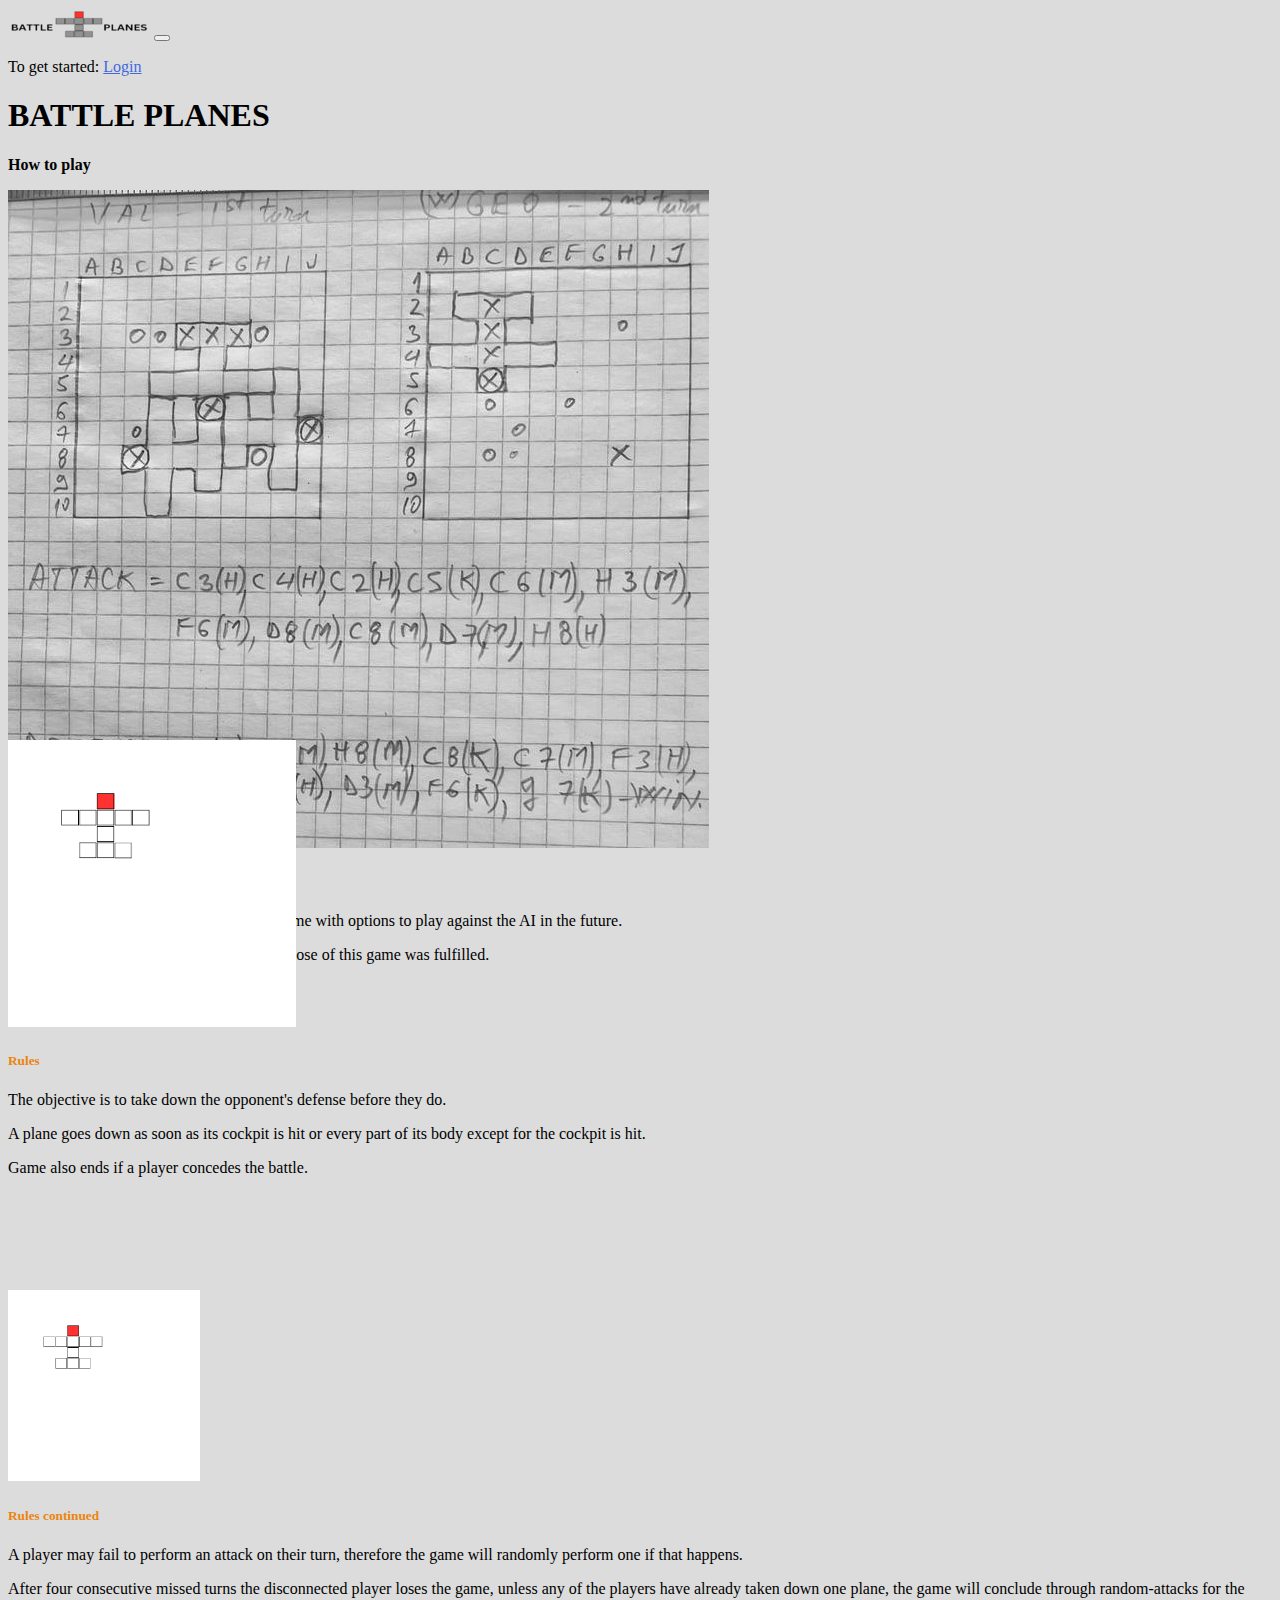
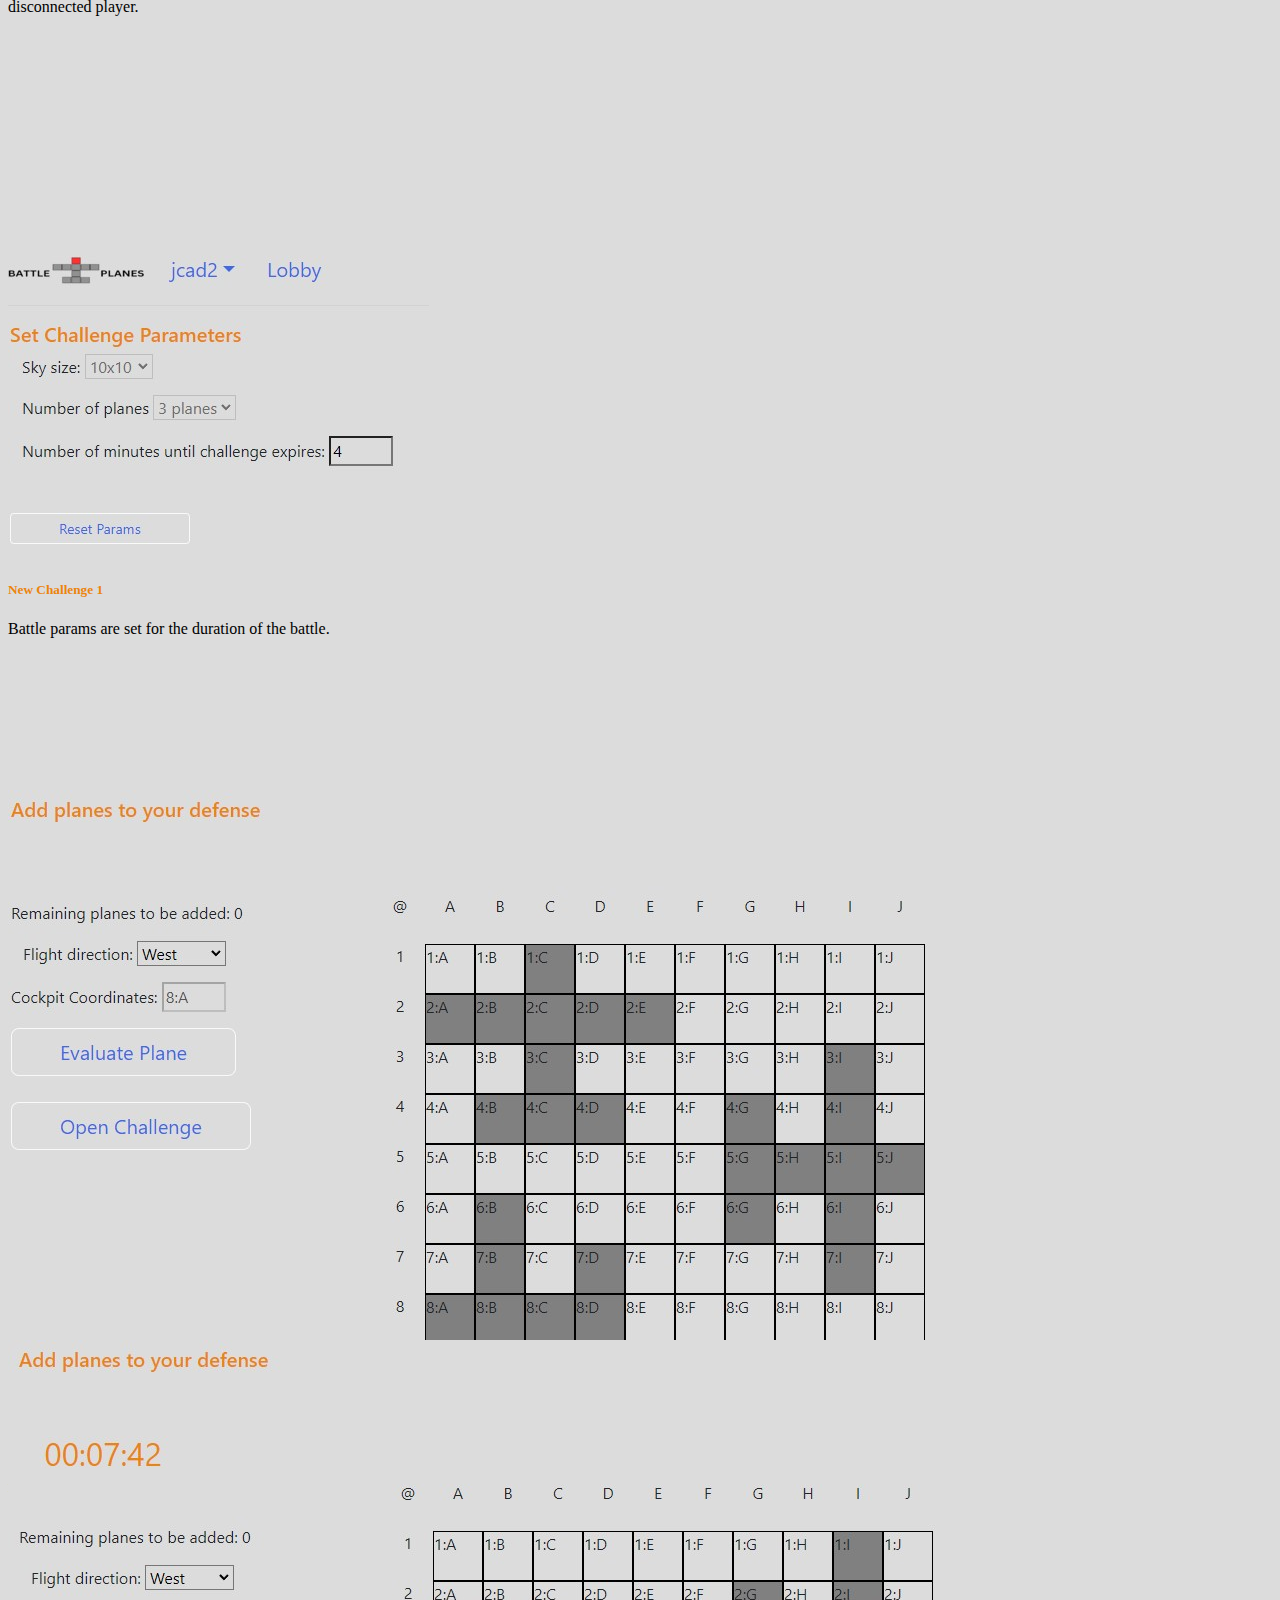
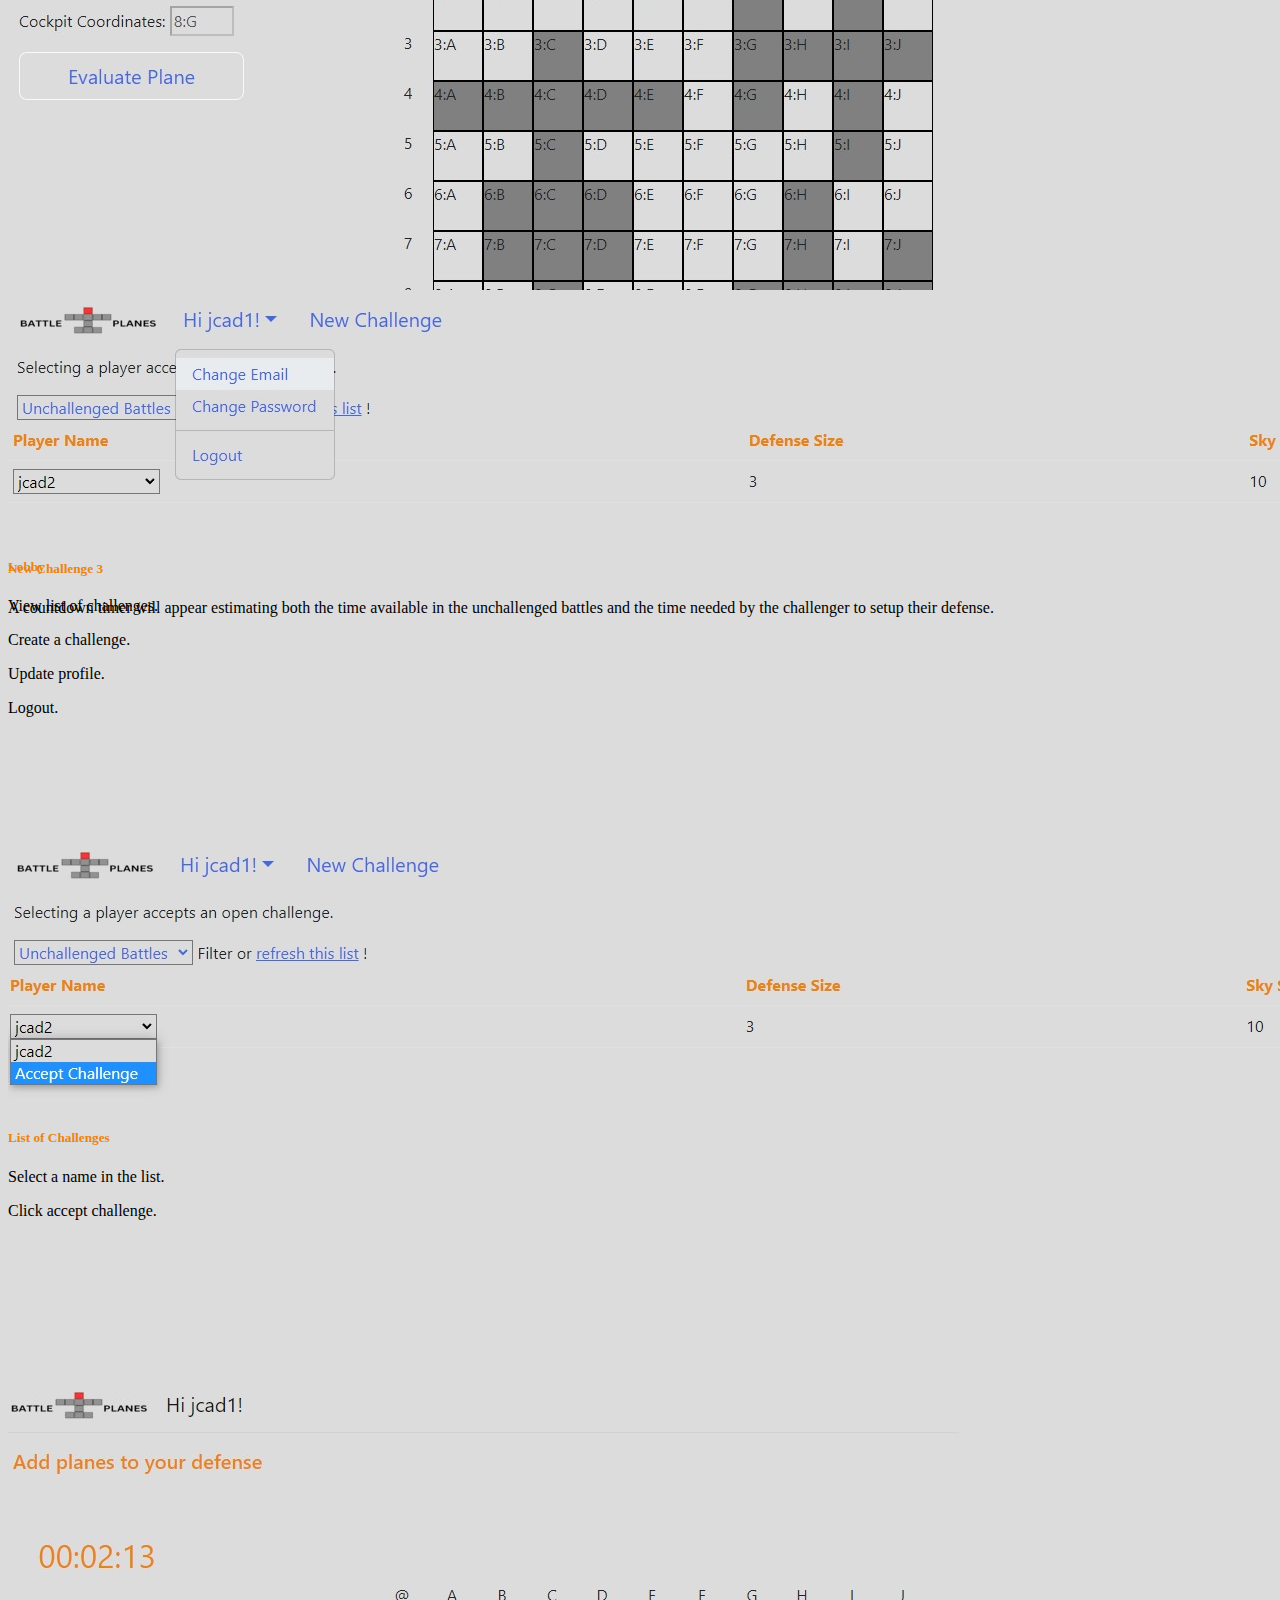
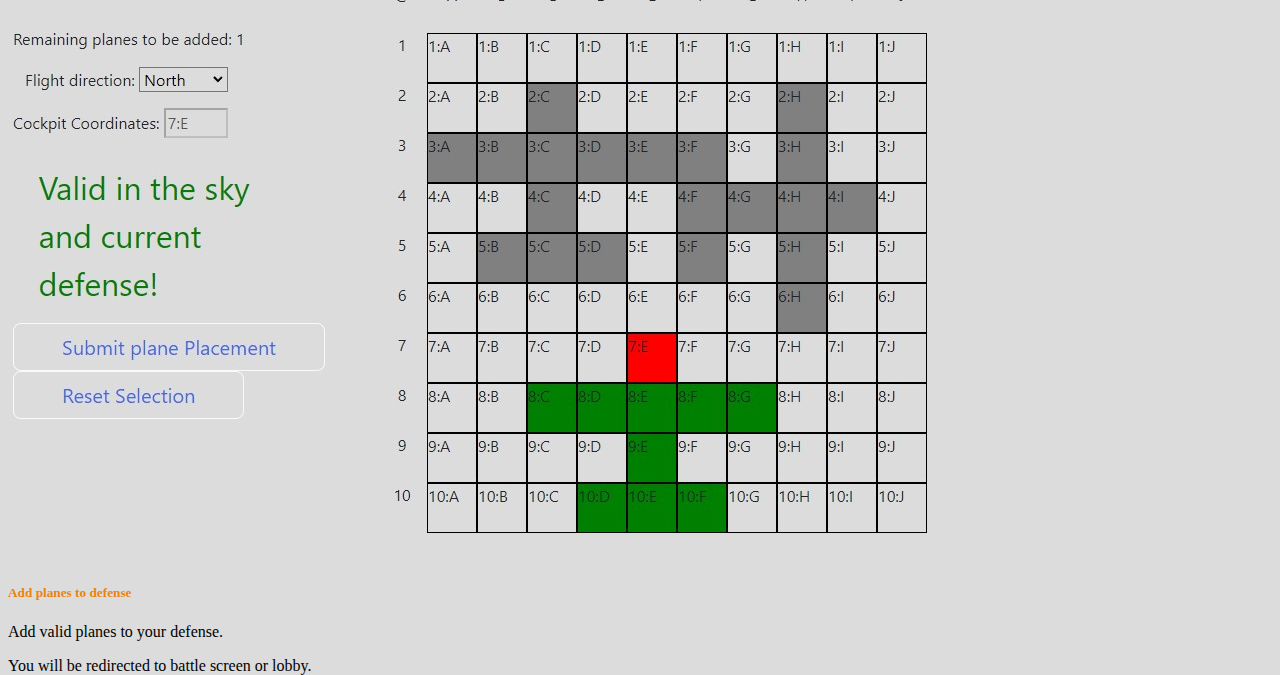
<file: index.html>
<!DOCTYPE html>
<html lang="en">
<head>
  <meta charset="UTF-8">
  <meta http-equiv="X-UA-Compatible" content="IE=edge">
  <meta name="viewport" content="width=device-width, initial-scale=1">
  <title>Home Page</title>
  <link rel="icon" href="/static/logo-removebg-preview.png" type="image/x-icon">
    <link href="https://cdn.jsdelivr.net/npm/bootstrap@5.2.3/dist/css/bootstrap.min.css" rel="stylesheet" integrity="sha384-rbsA2VBKQhggwzxH7pPCaAqO46MgnOM80zW1RWuH61DGLwZJEdK2Kadq2F9CUG65" crossorigin="anonymous">
    <script defer src="https://cdn.jsdelivr.net/npm/bootstrap@5.2.3/dist/js/bootstrap.bundle.min.js" integrity="sha384-kenU1KFdBIe4zVF0s0G1M5b4hcpxyD9F7jL+jjXkk+Q2h455rYXK/7HAuoJl+0I4" crossorigin="anonymous"></script>
  <link rel="stylesheet" href="/main.css">
  <script defer type="text/javascript" src="/index.js"></script>
</head>
<body>
  <nav class="navbar navbar-expand-sm bg-light">
    <div class="container-fluid">
      <img id="header1" role="button" class="navbar-brand" src="/static/logo-flat.png" />
      <button
        class="navbar-toggler"
        type="button"
        data-bs-toggle="collapse"
        data-bs-target="#navbarSupportedContent"
        aria-controls="navbarSupportedContent"
        aria-expanded="false"
        aria-label="Toggle navigation"
      >
        <span class="navbar-toggler-icon"></span>
      </button>
      <div class="collapse navbar-collapse" id="navbarSupportedContent" hidden>
        <ul class="navbar-nav me-auto mb-2 mb-lg-0">
          <li id="welcome" class="nav-item dropdown navbar-brand">
            <a
              id="welcome-user"
              class="nav-link dropdown-toggle"
              href="#"
              role="button"
              data-bs-toggle="dropdown"
              aria-expanded="false"
            >
              User
            </a>
            <ul id="user-menu" class="dropdown-menu">
              <li>
                <a id="logout" class="dropdown-item" href="#">Logout</a>
              </li>
            </ul>
          </li>
          
          <li class="nav-item navbar-brand">
            <a id="lobby-link" 
              class="nav-link active" 
              aria-current="page" 
              href="/lobby.html" 
              data-bs-toggle="tooltip" 
              data-bs-title="Back to lobby"
              data-bs-placement="top">
                Lobby
            </a>
          </li>
        </ul>
      </div>
      <div class="collapse navbar-collapse" id="login-link" >
        <ul class="navbar-nav me-auto mb-2 mb-lg-0"></ul>
        <span class="navbar-brand">To get started: </span>
          <a id="login" class="navbar-brand" href="/login.html"> Login</a>
      </div>
    </div>
  </nav>
  <div id="success-messages" hidden>
    </div>
    <div id="spinner" class="spinner-border text-dark" role="status" hidden>
      <span class="visually-hidden">Loading...</span>
    </div>
  
  <section id="header" class="jumbotron text-center">
    <h1 class="display-3">BATTLE PLANES</h1>
    <p class="lead"><strong> How to play</strong></p>
</section>
<section id="gallery">
  <div class="container">
    <div class="row">
    <div class="col-lg-4 mb-4">
      <div class="card home-card">
        <img src="/static/battleplanes-1.jpeg" alt="" class="card-img-top">
          <div class="card-body">
            <h5 class="card-title">Before</h5>
            <p class="card-text">Similar to Battleships this is a two-player game with options to play against the AI in the future.</p>
            <p class="card-text">If this picture brings back memories the purpose of this game was fulfilled.</p>
          </div>
      </div>
    </div>
  <div class="col-lg-4 mb-4">
    <div class="card home-card">
      <img src="/static/white-logo-1.png" style="width: 18rem;" alt="" class="card-img-top">
      <div class="card-body">
        <h5 class="card-title">Rules</h5>
        <p class="card-text">The objective is to take down the opponent's defense before they do.</p>
        <p class="card-text">A plane goes down as soon as its cockpit is hit or every part of its body except for the cockpit is hit.</p>
        <p class="card-text">Game also ends if a player concedes the battle.</p>
      </div>
    </div>
  </div>
  <div class="col-lg-4 mb-4">
    <div class="card home-card">
      <img src="/static/white-logo-1.png" style="width: 12rem;" alt="" class="card-img-top">
      <div class="card-body">
        <h5 class="card-title">Rules continued</h5>

        <p class="card-text">A player may fail to perform an attack on their turn, therefore the game will randomly perform one if that happens. </p>
        <p class="card-text">After four consecutive missed turns the disconnected player loses the game, unless any of the players have already taken down one plane, the game will conclude through random-attacks for the disconnected player.</p>
      </div>
    </div>
  </div>
  <div class="col-lg-4 mb-4">
    <div class="card home-card">
    <img src="/static/new-challenge-params.jpg" alt="" class="card-img-top">
      <div class="card-body">
        <h5 class="card-title">New Challenge 1</h5>
        <p class="card-text">Battle params are set for the duration of the battle.</p>
    
      </div>
    </div>
  </div>
  <div class="col-lg-4 mb-4">
    <div class="card home-card">
    <img src="/static/new-challenge-add-planes-to-defense.jpg" alt="" class="card-img-top">
      <div class="card-body">
        <h5 class="card-title">New Challenge 2</h5>
        <p class="card-text">Select a flight direction and click the desired coordinates of the plane's cockpit. </p>
        <p class="card-text">Click "Evaluate Plane" to add the newly described plane to your battle defense. </p>
        <p class="card-text">Click "Open Challenge" when you have finished adding all defense planes. </p>

      </div>
    </div>
  </div>
  <div class="col-lg-4 mb-4">
    <div class="card home-card">
    <img src="/static/new-challenge-timer.jpg" alt="" class="card-img-top">
      <div class="card-body">
        <h5 class="card-title">New Challenge 3</h5>
        <p class="card-text">A countdown timer will appear estimating both the time available in the unchallenged battles and the time needed by the challenger to setup their defense. </p>
        
      </div>
    </div>
  </div>
  <div class="col-lg-4 mb-4">
    <div class="card home-card">
    <img src="/static/lobby.jpg" alt="" class="card-img-top">
      <div class="card-body">
        <h5 class="card-title">Lobby</h5>
        <p class="card-text">View list of challenges.</p>
        <p class="card-text">Create a challenge.</p>
        <p class="card-text">Update profile.</p>
        <p class="card-text">Logout.</p>
      </div>
    </div>
  </div>
  <div class="col-lg-4 mb-4">
    <div class="card home-card">
    <img src="/static/unchallenged-battles-list.jpg" alt="" class="card-img-top">
      <div class="card-body">
        <h5 class="card-title">List of Challenges</h5>
        <p class="card-text">Select a name in the list.</p>
        <p class="card-text">Click accept challenge.</p>      </div>
    </div>
  </div>
  <div class="col-lg-4 mb-4">
    <div class="card home-card">
    <img src="/static/add-planes-to-accepted-challenge.jpg" alt="" class="card-img-top">
      <div class="card-body">
        <h5 class="card-title">Add planes to defense</h5>
        <p class="card-text">Add valid planes to your defense. </p>
        <p class="card-text">You will be redirected to battle screen or lobby.</p>
      </div>
    </div>
  </div>
  </div>
</div>
</section>
    </div> 
  </body>
</html>
</file>
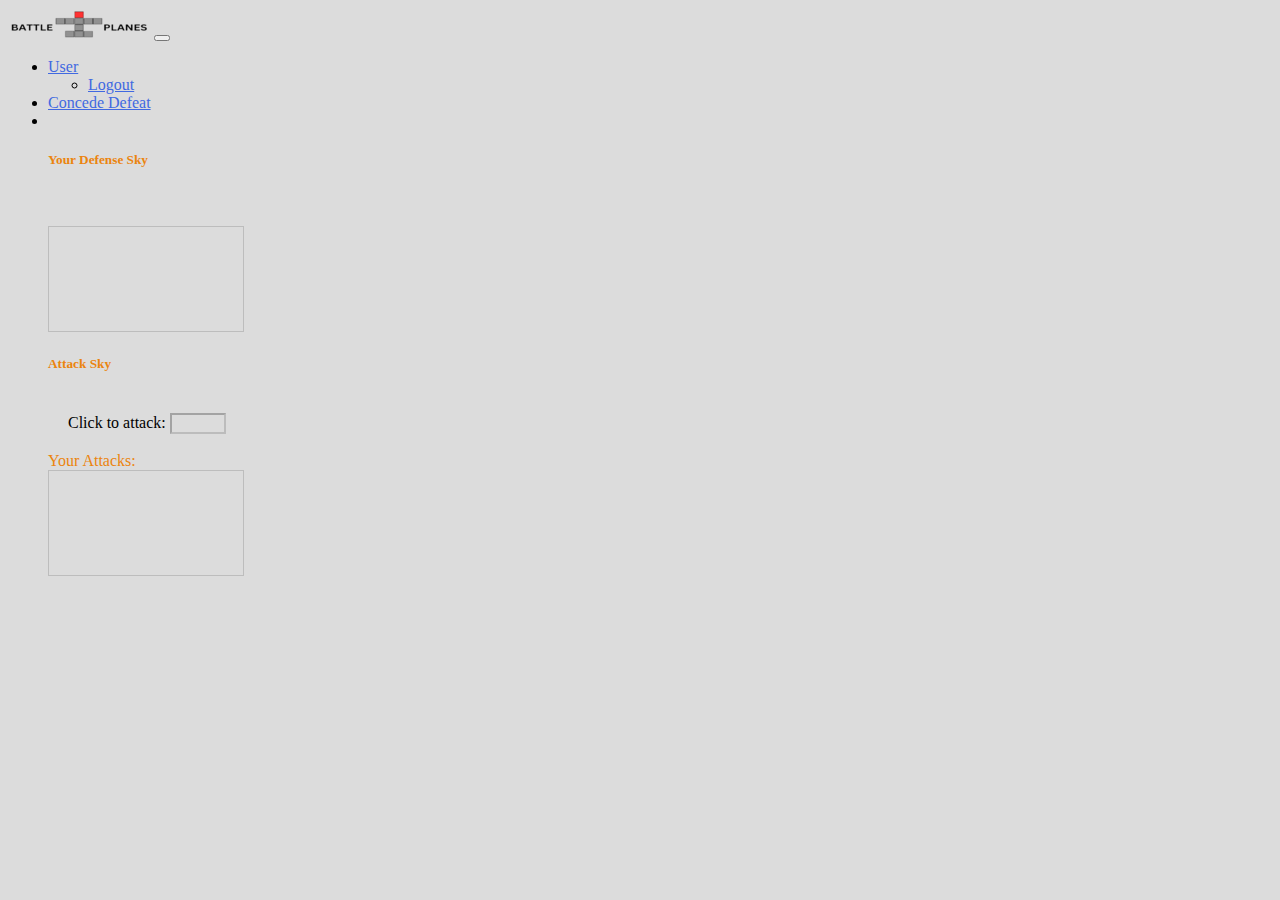
<file: battle.html>
<!DOCTYPE html>
<html lang="en">
  <head>
    <meta charset="UTF-8" />
    <meta http-equiv="X-UA-Compatible" content="IE=edge" />
    <meta name="viewport" content="width=device-width, initial-scale=1.0" />
    <title>Battle</title>
    <link
      rel="icon"
      href="/static/logo-removebg-preview.png"
      type="image/x-icon"
    />
    <link
      href="https://cdn.jsdelivr.net/npm/bootstrap@5.2.3/dist/css/bootstrap.min.css"
      rel="stylesheet"
      integrity="sha384-rbsA2VBKQhggwzxH7pPCaAqO46MgnOM80zW1RWuH61DGLwZJEdK2Kadq2F9CUG65"
      crossorigin="anonymous"
    />
    <script
      defer
      src="https://cdn.jsdelivr.net/npm/bootstrap@5.2.3/dist/js/bootstrap.bundle.min.js"
      integrity="sha384-kenU1KFdBIe4zVF0s0G1M5b4hcpxyD9F7jL+jjXkk+Q2h455rYXK/7HAuoJl+0I4"
      crossorigin="anonymous"
    ></script>
    <script defer type="text/javascript" src="/battle.js"></script>
    <link rel="stylesheet" href="/main.css" />
  </head>
  <body>
    <nav class="navbar navbar-expand-sm">
      <div class="container-fluid">
        <img
          id="home"
          role="button"
          class="navbar-brand"
          src="/static/logo-flat.png"
        />
        <button
          class="navbar-toggler"
          type="button"
          data-bs-toggle="collapse"
          data-bs-target="#navbarSupportedContent"
          aria-controls="navbarSupportedContent"
          aria-expanded="false"
          aria-label="Toggle navigation"
        >
          <span class="navbar-toggler-icon"></span>
        </button>
        <div class="collapse navbar-collapse" id="navbarSupportedContent">
          <ul class="navbar-nav me-auto mb-2 mb-lg-0">
            <li class="nav-item dropdown navbar-brand">
              <a
                id="welcome-user"
                class="nav-link dropdown-toggle"
                href="#"
                role="button"
                data-bs-toggle="dropdown"
                aria-expanded="false"
              >
                User
              </a>
              <ul class="dropdown-menu">
                <li>
                  <a id="login-status" class="dropdown-item" href="#">Logout</a>
                </li>
              </ul>
            </li>

            <li class="nav-item navbar-brand">
              <a
                id="concede-defeat"
                class="nav-link active"
                aria-current="page"
                href="#"
                data-bs-toggle="tooltip"
                data-bs-title="Your opponent wins if you concede!"
                data-bs-placement="top"
                >Concede Defeat</a
              >
            </li>
            <li class="nav-item navbar-brand" >
              <a
                id="back-to-history"
                class="nav-link active"
                aria-current="page"
                href="#"
                data-bs-toggle="tooltip"
                data-bs-title="Return to lobby and profile access"
                data-bs-placement="top" hidden
                >Back to Lobby</a
              >
            </li>
          </ul>
        </div>
      </div>
    </nav>
    <p id="message"></p>
    <div id="spinner" class="spinner-border text-dark" role="status" hidden>
      <span class="visually-hidden">Loading...</span>
    </div>
    <div class="d-flex justify-content-center flex-wrap">
      <div class="column">
        <section id="player-defense">
          <div class="card">
            <div id="card-body-defense" class="card-body">
              <h5 class="card-title">Your Defense Sky</h5>

              <div id="battle-defense-sky"></div>
              <section>
                <br />
                <div class="d-flex justify-content-center flex-wrap">
                  <div class="column">
                    <div id="opponent-name" class="card-title"></div>
                    <span>
                      <textarea
                        style="resize: none"
                        id="defense-messages"
                        disabled
                      >
                      </textarea>
                    </span>
                  </div>
                  <div class="column">
                    <p id="opponent-timer" hidden></p>
                    <p id="opponent-turn-message" ></p>
                  </div>
                </div>
              </section>
            </div>
          </div>
        </section>
      </div>
      <div class="column">
        <section id="player-attack">
          <div class="card">
            <div id="card-body-attack" class="card-body">
              <h5 class="card-title">Attack Sky</h5>
              
              <div id="battle-attack-sky"></div>
              <section>
                <br />
                <label for="coords">Click to attack:</label>
                <input
                      name="coords"
                      id="attack-coords"
                      disabled
                      style="width: 3rem"
                />
                <div class="d-flex justify-content-center flex-wrap">
                  <div class="column">
                    <br />
                    <div class="card-title">Your Attacks:</div>
                    <textarea
                      style="resize: none"
                      id="attack-messages"
                      disabled
                    ></textarea>
                  </div>
                  <div class="column">
                    <br />
                    <p id="user-timer" hidden></p>
                    <p id="user-turn-message" > </p>
                    
                    
                  </div>
              </section>
            </div>
          </div>
        </section>
      </div>
    </div>
  </body>
</html>
</file>
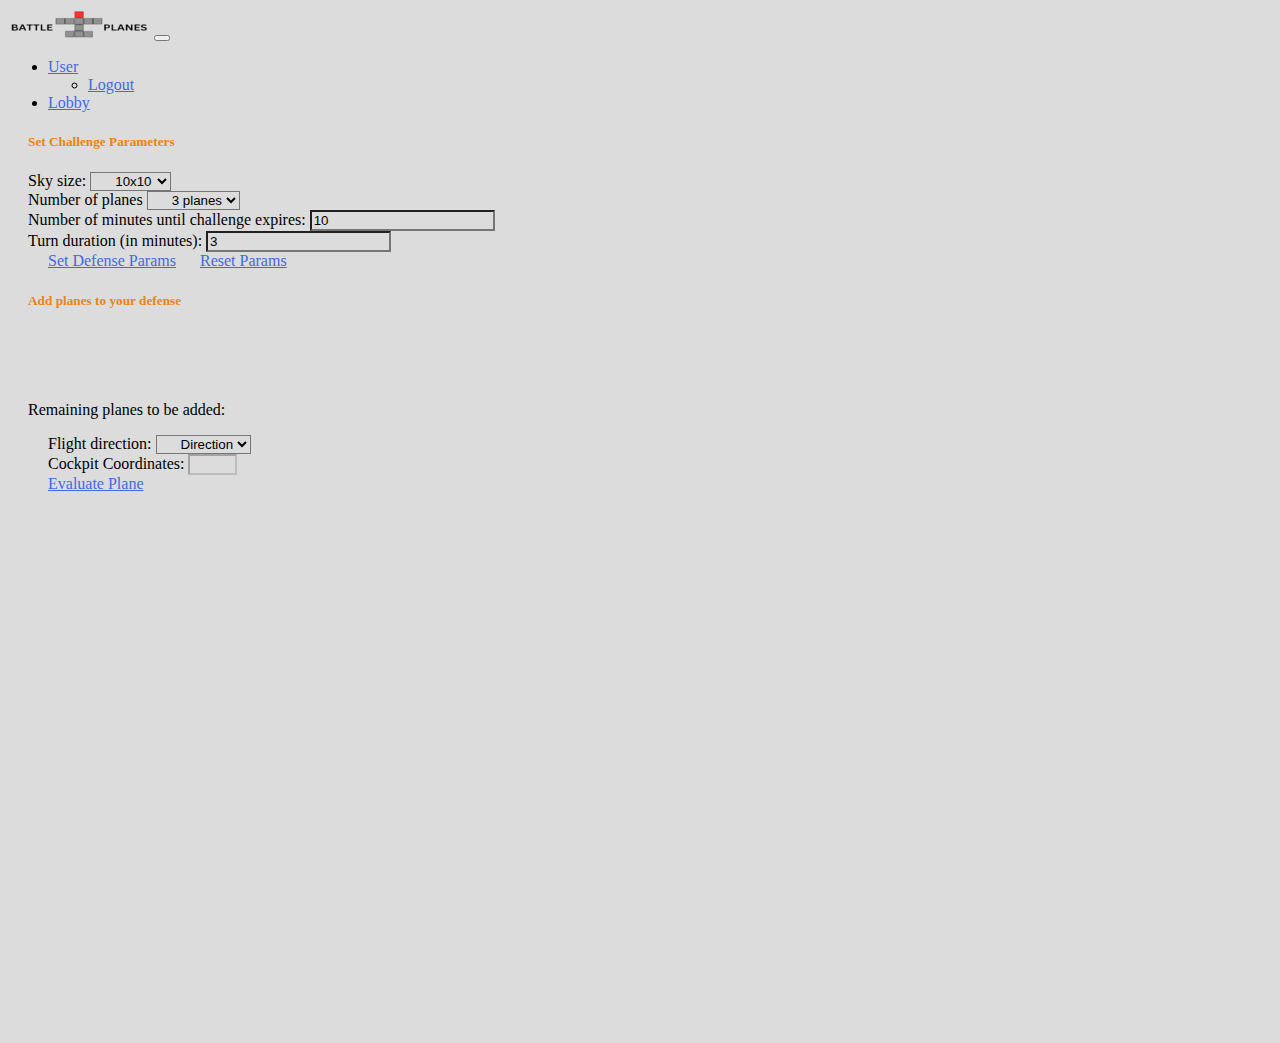
<file: challenge.html>
<!DOCTYPE html>
<html lang="en">
  <head>
    <meta charset="UTF-8" />
    <meta http-equiv="X-UA-Compatible" content="IE=edge" />
    <meta name="viewport" content="width=device-width, initial-scale=1.0" />
    <title>New Challenge</title>
    <link
      rel="icon"
      href="/static/logo-removebg-preview.png"
      type="image/x-icon"
    />
    <link
      href="https://cdn.jsdelivr.net/npm/bootstrap@5.2.3/dist/css/bootstrap.min.css"
      rel="stylesheet"
      integrity="sha384-rbsA2VBKQhggwzxH7pPCaAqO46MgnOM80zW1RWuH61DGLwZJEdK2Kadq2F9CUG65"
      crossorigin="anonymous"
    />
    <script
      defer
      src="https://cdn.jsdelivr.net/npm/bootstrap@5.2.3/dist/js/bootstrap.bundle.min.js"
      integrity="sha384-kenU1KFdBIe4zVF0s0G1M5b4hcpxyD9F7jL+jjXkk+Q2h455rYXK/7HAuoJl+0I4"
      crossorigin="anonymous"
    ></script>
    <script defer type="text/javascript" src="/challenge.js"></script>
    <link rel="stylesheet" href="/main.css" />
  </head>
  <body>
    <nav class="navbar navbar-expand-sm">
      <div class="container-fluid">
        <img
          id="header1"
          role="button"
          class="navbar-brand"
          src="/static/logo-flat.png"
        />
        <button
          class="navbar-toggler"
          type="button"
          data-bs-toggle="collapse"
          data-bs-target="#navbarSupportedContent"
          aria-controls="navbarSupportedContent"
          aria-expanded="false"
          aria-label="Toggle navigation"
        >
          <span class="navbar-toggler-icon"></span>
        </button>
        <div class="collapse navbar-collapse" id="navbarSupportedContent">
          <ul class="navbar-nav me-auto mb-2 mb-lg-0">
            <li id="welcome" class="nav-item dropdown navbar-brand">
              <a
                id="welcome-user"
                class="nav-link dropdown-toggle"
                href="#"
                role="button"
                data-bs-toggle="dropdown"
                aria-expanded="false"
              >
                User
              </a>
              <ul id="user-menu" class="dropdown-menu">
                <li>
                  <a id="logout-btn" class="dropdown-item" href="#">Logout</a>
                </li>
              </ul>
            </li>

            <li class="nav-item navbar-brand">
              <a
                id="lobby-link"
                class="nav-link active"
                aria-current="page"
                href="/lobby.html"
                data-bs-toggle="tooltip"
                data-bs-title="Return to lobby to select a new challenge or edit profile"
                data-bs-placement="top"
              >
                Lobby
              </a>
            </li>
          </ul>
        </div>
      </div>
    </nav>
    <div id="success-messages" hidden></div>

    <section id="set-defense-params">
      <div class="card">
        <div id="card-body-defense-params" class="card-body">
          <div class="d-flex justify-content-center flex-wrap">
            <div class="column">
              <div id="defense-sky"></div>
            </div>
            <div class="column">
              <h5 class="card-title">Set Challenge Parameters</h5>
              <div></div>
              <div class="mb-3 container-fluid dropdown-center">
                <label for="sky-size">Sky size:</label>
                <select name="sky-size" id="sky-size">
                  <option class="dropdown-item" value="10">10x10</option>
                  <option class="dropdown-item" value="11">11x11</option>
                  <option class="dropdown-item" value="12">12X12</option>
                  <option class="dropdown-item" value="13">13X13</option>
                  <option class="dropdown-item" value="14">14X14</option>
                  <option class="dropdown-item" value="15">15X15</option>
                </select>
              </div>
              <div class="mb-3 container-fluid dropdown-center">
                <label for="defense-size">Number of planes</label>
                <select name="defense-size" id="defense-size">
                  <option class="dropdown-item" value="3">3 planes</option>
                  <option class="dropdown-item" value="4">4 planes</option>
                  <option class="dropdown-item" value="5">5 planes</option>
                  <option class="dropdown-item" value="6">6 planes</option>
                </select>
              </div>
              <div class="mb-3 container-fluid">
                <label for="max-time"
                  >Number of minutes until challenge expires:</label
                >
                <input type="number" id="max-time" size="3" value="10" />
              </div>
              <div class="mb-3 container-fluid">
                <label for="turn-time">Turn duration (in minutes):</label>
                <input type="number" id="turn-time" size="3" value="3" />
              </div>
              <div id="params-message" hidden></div>
              <section>
                <a
                  id="set-params-btn"
                  href="#"
                  class="btn btn-outline-light btn-sm px-5"
                  >Set Defense Params</a
                >
                <a
                  id="reset-params-btn"
                  href="#"
                  class="btn btn-outline-light btn-sm px-5"
                  >Reset Params</a
                >
              </section>

              <h5 class="card-title">Add planes to your defense</h5>
              <br />
              <div id="defense-setup-timer" hidden></div>
              <div id="defense-setup-timer1" hidden></div>
              <br />
              <div
                id="spinner2"
                class="spinner-border text-dark"
                role="status"
                hidden
              >
                <span class="visually-hidden">Loading...</span>
              </div>
              <br />
              <p class="card-text">
                Remaining planes to be added:
                <span id="remaining-planes"></span>
              </p>
              <form id="add-plane">
                <div class="mb-3 container-fluid dropdown-center">
                  <label for="flight-direction">Flight direction:</label>
                  <select name="flight-direction" id="flight-direction">
                    <option class="dropdown-item" value="0">Direction</option>
                    <option class="dropdown-item" value="1">North</option>
                    <option class="dropdown-item" value="2">East</option>
                    <option class="dropdown-item" value="3">South</option>
                    <option class="dropdown-item" value="4">West</option>
                  </select>
                </div>
                <div class="mb-3">
                  <label for="cockpit-coordinates">Cockpit Coordinates:</label>
                  <input
                    type="text"
                    id="cockpit-coordinates"
                    size="3"
                    disabled
                  />
                  <input type="text" id="cockpit-value" size="3" hidden />
                </div>

                <a
                  id="evaluate-btn"
                  href="#"
                  class="btn btn-outline-light btn-med px-5"
                >
                  Evaluate Plane
                </a>
                <div class="mb-3">
                  <p id="plane-message"></p>
                </div>
                <div>
                  <a
                    id="open-btn"
                    href="#"
                    class="btn btn-outline-light btn-lg px-5"
                    hidden
                  >
                    Open Challenge</a
                  >
                </div>
              </form>
            </div>
          </div>
        </div>
      </div>
    </section>
  </body>
</html>
</file>
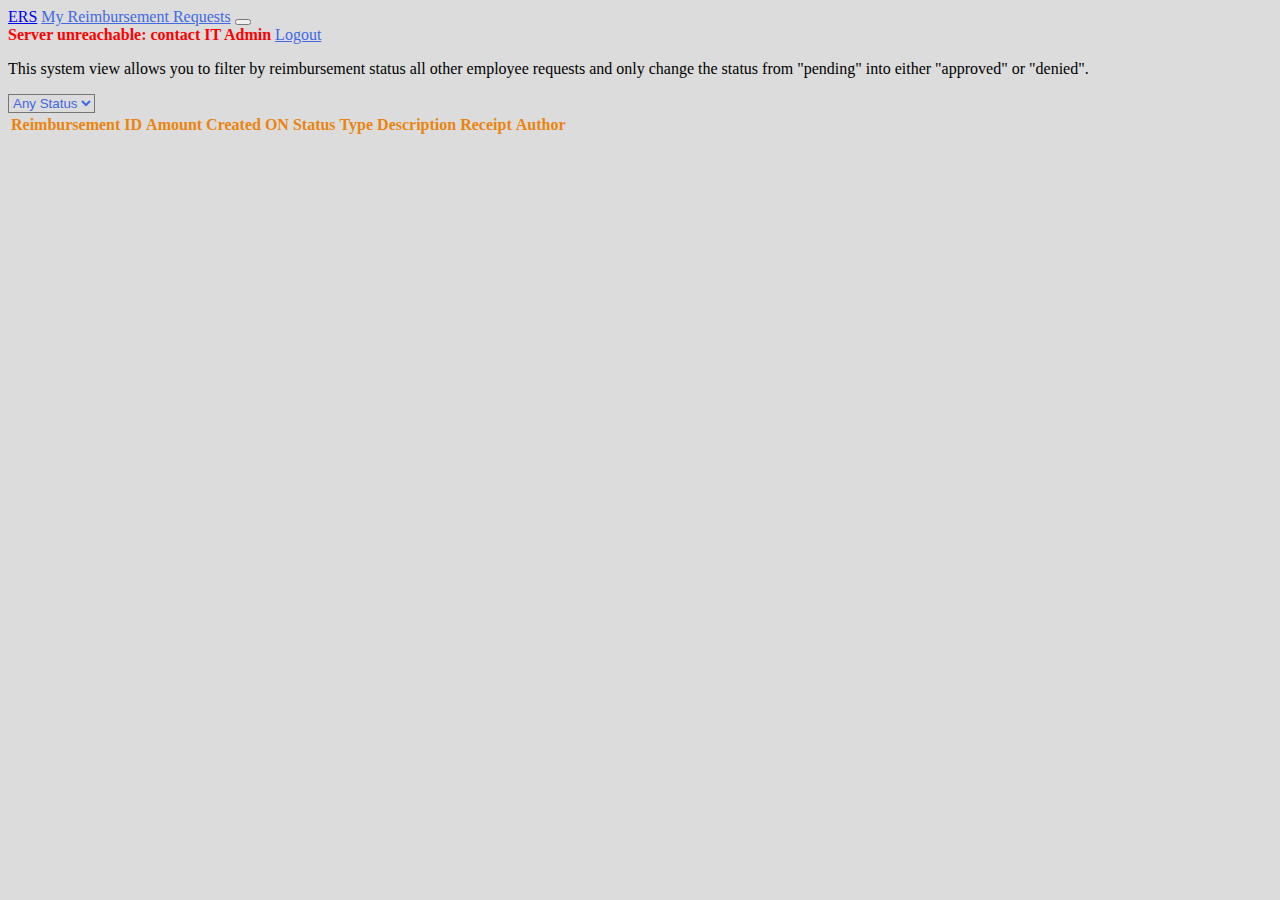
<file: handle-reimb.html>
<!DOCTYPE html>
<html lang="en">
  <head>
    <!-- <meta http-equiv="Content-Security-Policy" content="img-src 'self' data:; default-src 'self' http://127.0.0.0:5500//"> -->

    <meta charset="UTF-8">
    <meta http-equiv="X-UA-Compatible" content="IE=edge">
    <meta name="viewport" content="width=device-width, initial-scale=1.0">
    <title>Reimbursements</title>
    <link href="https://cdn.jsdelivr.net/npm/bootstrap@5.2.0-beta1/dist/css/bootstrap.min.css" rel="stylesheet" integrity="sha384-0evHe/X+R7YkIZDRvuzKMRqM+OrBnVFBL6DOitfPri4tjfHxaWutUpFmBp4vmVor" crossorigin="anonymous">
    <script defer type="text/javascript" src="/handle-reimb.js"></script>
    <link rel="stylesheet" href="/main.css">
  </head>
  <body>
    <nav class="navbar navbar-expand-lg bg-light">
      <div class="container-fluid">
        <a id="header1" class="navbar-brand" href="index.html">ERS</a>
        <a id="header2" class="navbar-brand" href="/new-reimb.html" hidden>Add Reimbursement</a>
        <a id="header3" class="navbar-brand" href="/reimb-view.html" >My Reimbursement Requests</a>

        <button class="navbar-toggler" type="button" data-bs-toggle="collapse" data-bs-target="#navbarSupportedContent" aria-controls="navbarSupportedContent" aria-expanded="false" aria-label="Toggle navigation">
          <span class="navbar-toggler-icon"></span>
        </button>
        <nav class="navbar bg-light">
          <div class="container-fluid">
            <span id="welcome" class="navbar-brand"></span>
            <a id="login-status" class="navbar-brand" href="#">Logout</a>
          </div>
        </nav>  
        </div>
      </div>
    </nav>
    <div id="success-messages" hidden></div>
    <p>
      This system view allows you to filter by reimbursement status all other employee requests and only change the status from "pending" into either "approved" or "denied".
    </p>
    
      <select name="status" id="filter">
        <option class="dropdown-item" value="0">Any Status</option>
        <option class="dropdown-item" value="1">Pending</option>
        <option class="dropdown-item" value="2">Approved</option>
        <option class="dropdown-item" value="3">Denied</option>
      </select>
      
    <section>
      <table id="reimb-tbl" class="table">
        <thead>
          <tr>
            <th scope="col">Reimbursement ID</th>
            <th scope="col">Amount</th>
            <th scope="col">Created ON</th>
            <th scope="col">Status</th>
            <th scope="col">Type</th>
            <th scope="col">Description</th>
            <th scope="col">Receipt</th>
            <th scope="col">Author</th>
          </tr>
        </thead>
        <tbody id="reimb-tbl-tbody">
                    
        </tbody>
      </table>
    </section>
  </body>
</html>
</file>
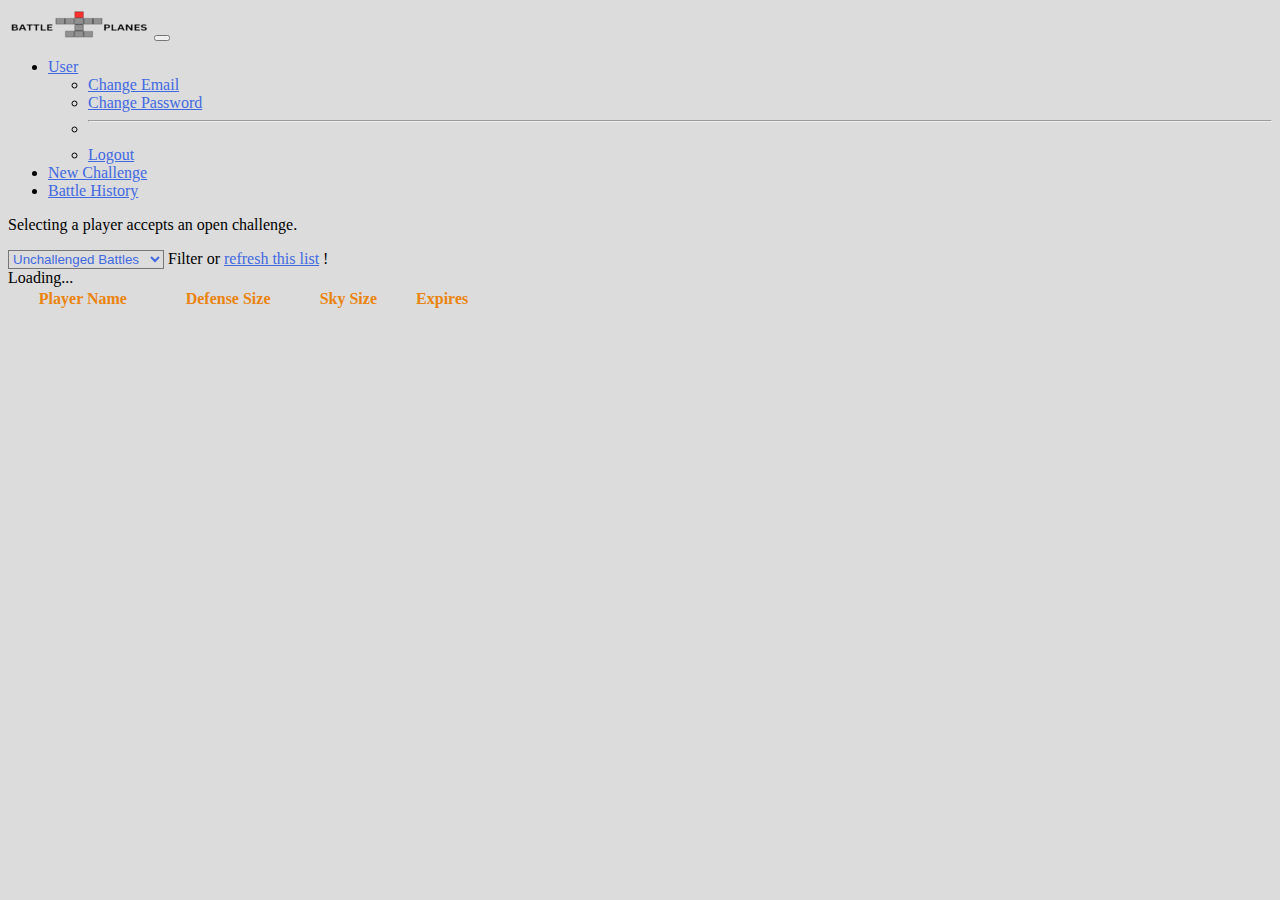
<file: lobby.html>
<!DOCTYPE html>
<html lang="en">
  <head>
    <meta charset="UTF-8" />
    <meta http-equiv="X-UA-Compatible" content="IE=edge" />
    <meta name="viewport" content="width=device-width, initial-scale=1.0" />
    <title>Battle-Planes Lobby</title>
    <link
      rel="icon"
      href="/static/logo-removebg-preview.png"
      type="image/x-icon"
    />
    <link
      href="https://cdn.jsdelivr.net/npm/bootstrap@5.2.3/dist/css/bootstrap.min.css"
      rel="stylesheet"
      integrity="sha384-rbsA2VBKQhggwzxH7pPCaAqO46MgnOM80zW1RWuH61DGLwZJEdK2Kadq2F9CUG65"
      crossorigin="anonymous"
    />
    <script
      defer
      src="https://cdn.jsdelivr.net/npm/bootstrap@5.2.3/dist/js/bootstrap.bundle.min.js"
      integrity="sha384-kenU1KFdBIe4zVF0s0G1M5b4hcpxyD9F7jL+jjXkk+Q2h455rYXK/7HAuoJl+0I4"
      crossorigin="anonymous"
    ></script>
    <script defer type="text/javascript" src="/lobby.js"></script>
    <link rel="stylesheet" href="/main.css" />
  </head>
  <body>
    <nav class="navbar navbar-expand-sm">
      <div class="container-fluid">
        <img
          id="header1"
          role="button"
          class="navbar-brand"
          src="/static/logo-flat.png"
        />
        <button
          class="navbar-toggler"
          type="button"
          data-bs-toggle="collapse"
          data-bs-target="#navbarSupportedContent"
          aria-controls="navbarSupportedContent"
          aria-expanded="false"
          aria-label="Toggle navigation"
        >
          <span class="navbar-toggler-icon"></span>
        </button>
        <div class="collapse navbar-collapse" id="navbarSupportedContent">
          <ul class="navbar-nav me-auto mb-2 mb-lg-0">
            <li id="welcome" class="nav-item dropdown navbar-brand">
              <a
                id="welcome-user"
                class="nav-link dropdown-toggle"
                href="#"
                role="button"
                data-bs-toggle="dropdown"
                aria-expanded="false"
              >
                User
              </a>
              <ul id="user-menu" class="dropdown-menu">
                <li>
                  <a id="change-email-link" class="dropdown-item" href="#"
                    >Change Email</a
                  >
                </li>
                <li>
                  <a id="change-password-link" class="dropdown-item" href="#"
                    >Change Password</a
                  >
                </li>
                <li><hr class="dropdown-divider" /></li>
                <li>
                  <a id="login-status" class="dropdown-item" href="#">Logout</a>
                </li>
              </ul>
            </li>

            <li class="nav-item navbar-brand">
              <a
                id="new-challenge"
                class="nav-link active"
                aria-current="page"
                href="/challenge.html"
                data-bs-toggle="tooltip"
                data-bs-title="Setup your own defense and open it for challengers"
                data-bs-placement="top"
              >
                New Challenge
              </a>
            </li>
            <li class="nav-item navbar-brand">
              <a
                id="battle-history-link"
                class="nav-link active"
                aria-current="page"
                href="#"
                data-bs-toggle="tooltip"
                data-bs-title="Review your battle history"
                data-bs-placement="top"
              >
                Battle History
              </a>
            </li>
            <li id="lobby-link-container" class="nav-item navbar-brand" hidden>
              <a
                id="lobby-link"
                class="nav-link active"
                aria-current="page"
                href="#"
                data-bs-toggle="tooltip"
                data-bs-title="Back to lobby!"
                data-bs-placement="top"
              >
                Back to Lobby
              </a>
            </li>
          </ul>
        </div>
      </div>
    </nav>
    <div id="success-messages" hidden></div>

    <section id="set-defense" hidden>
      <div class="card">
        <div id="card-body-defense" class="card-body">
          <div class="d-flex justify-content-center flex-wrap">
            <div class="column">
              <div id="defense-sky"></div>
            </div>
            <div class="column">
              <h5 class="card-title">Add planes to your defense</h5>

              <p class="card-text">
                Remaining planes to be added:
                <span id="remaining-planes"></span>
              </p>
              <form id="add-plane">
                <div class="mb-3 container-fluid dropdown-center">
                  <label for="flight-direction">Flight direction:</label>
                  <select name="flight-direction" id="flight-direction">
                    <option class="dropdown-item" value="0" hidden>
                      Direction
                    </option>
                    <option class="dropdown-item" value="1">North</option>
                    <option class="dropdown-item" value="2">East</option>
                    <option class="dropdown-item" value="3">South</option>
                    <option class="dropdown-item" value="4">West</option>
                  </select>
                </div>
                <div class="mb-3">
                  <label for="cockpit-coordinates">Cockpit Coordinates:</label>
                  <input
                    type="text"
                    id="cockpit-coordinates"
                    size="3"
                    disabled
                  />
                  <input type="text" id="cockpit-value" size="3" hidden />
                </div>
                <p id="defense-setup-timer"></p>
                <div
                  id="spinner2"
                  class="spinner-border text-dark"
                  role="status"
                  hidden
                >
                  <span class="visually-hidden">Loading...</span>
                </div>
                <div class="mb-3">
                  <p id="plane-message"></p>
                </div>

                <a
                  id="submit-btn"
                  href="#"
                  class="btn btn-outline-light btn-lg px-5"
                  >Submit plane Placement</a
                >
                <div>
                  <a
                    id="cancel-btn"
                    href="#"
                    class="btn btn-outline-light btn-lg px-5"
                    hidden
                    >Reset Selection</a
                  >
                </div>
              </form>
            </div>
          </div>
        </div>
      </div>
    </section>
    <section id="unchallenged-battles">
      <div id="fil" class="container-fluid dropdown-center">
        <p>Selecting a player accepts an open challenge.</p>
        <select name="status" id="filter">
          <option class="dropdown-item" value="0">Unchallenged Battles</option>
          <option class="dropdown-item" value="1">Defense Size</option>
          <option class="dropdown-item" value="2">Sky Size</option>
          <option class="dropdown-item" value="3" hidden>
            Future Feature Private
          </option>
        </select>
        <span>
          Filter or <a id="unchallenged-list" href="#">refresh this list</a> !
          <div id="spinner1" class="spinner-border text-dark" role="status">
            <span class="visually-hidden">Loading...</span>
          </div>
        </span>
      </div>

      <table
        id="battle-tbl"
        class="table"
        style="min-width: 480px; max-width: min-content"
      >
        <thead>
          <tr>
            <th scope="col">Player Name</th>
            <th scope="col">Defense Size</th>
            <th scope="col">Sky Size</th>
            <th scope="col">Expires</th>
          </tr>
        </thead>
        <tbody id="battle-tbl-tbody">
          <tr hidden></tr>
        </tbody>
      </table>
    </section>
    <section id="battle-history" hidden>
      <div class="container-fluid dropdown-center">
        <p>The list of your previous battles!</p>
        <div id="spinner3" class="spinner-border text-dark" role="status">
          <span class="visually-hidden">Loading...</span>
        </div>
        <select name="history-filter" id="history-filter">
          <option class="dropdown-item" value="0">Username</option>
          <option class="dropdown-item" value="1">Defense Size</option>
          <option class="dropdown-item" value="2">Sky Size</option>
          <option class="dropdown-item" value="4">Outcome</option>
          <option class="dropdown-item" value="3" hidden>
            Future Feature Private
          </option>
        </select>
      </div>
      <table
        id="battle-history-tbl"
        class="table"
        style="min-width: 420px; max-width: min-content"
      >
        <thead>
          <tr>
            <th scope="col">Details</th>
            <th scope="col">Opponent</th>
            <th scope="col">Outcome</th>
            <th scope="col">Defense Size</th>
            <th scope="col">Sky Size</th>
            <th scope="col">Time</th>
            <th scope="col">Disconnected user?</th>
          </tr>
        </thead>
        <tbody id="battle-history-tbl-tbody">
          <tr hidden></tr>
        </tbody>
      </table>
    </section>
    <section id="change-email" hidden>
      <div class="card">
        <div id="card-body-defense" class="card-body">
          <div class="card-title">Change Email</div>
          <p id="change-email-messages"></p>
          <div>
            <div class="column">
              <div class="chg-email">
                <label for="current-email">Current email: </label>
                <input
                  type="email"
                  id="current-email"
                  name="current-email"
                  size="20"
                  disabled
                  value=""
                />
              </div>
              <div class="chg-email">
                <label for="new-email">New email: </label>
                <input type="email" id="new-email" name="new-email" size="20" />
              </div>
              <div class="chg-email">
                <label for="email-password">Current password: </label>
                <input
                  type="password"
                  id="email-password"
                  name="email-password"
                  size="20"
                />
              </div>
              <div class="chg-email">
                <a
                  id="change-email-btn"
                  href="#"
                  class="btn btn-outline-light btn-med px-4"
                  >Change Email</a
                >
                <a
                  id="cancel-email-btn"
                  href="#"
                  class="btn btn-outline-light btn-med px-4"
                  >Cancel</a
                >
              </div>
            </div>
          </div>
        </div>
      </div>
    </section>
    <section id="change-password" hidden>
      <div class="card">
        <div id="card-body-defense" class="card-body">
          <div class="card-title">Change Password</div>
          <p id="change-password-messages"></p>
          <div>
            <div class="column">
              <div class="chg-pass">
                <label for="current-password">Current Password: </label>
                <input
                  type="password"
                  id="current-password"
                  name="current-password"
                  size="20"
                />
              </div>
              <div class="chg-pass">
                <label for="new-password">New Password: </label>
                <input
                  type="password"
                  id="new-password"
                  name="new-password"
                  size="20"
                />
              </div>
              <div class="chg-pass">
                <label for="confirm-password">Confirm Password: </label>
                <input
                  type="password"
                  id="confirm-password"
                  name="confirm-password"
                  size="20"
                />
              </div>
              <div class="chg-pass">
                <a
                  id="change-password-btn"
                  href="#"
                  class="btn btn-outline-light btn-med px-3"
                  >Change Password</a
                >
                <a
                  id="cancel-password-btn"
                  href="#"
                  class="btn btn-outline-light btn-med px-3"
                  >Cancel</a
                >
              </div>
            </div>
          </div>
        </div>
      </div>
    </section>
  </body>
</html>
</file>
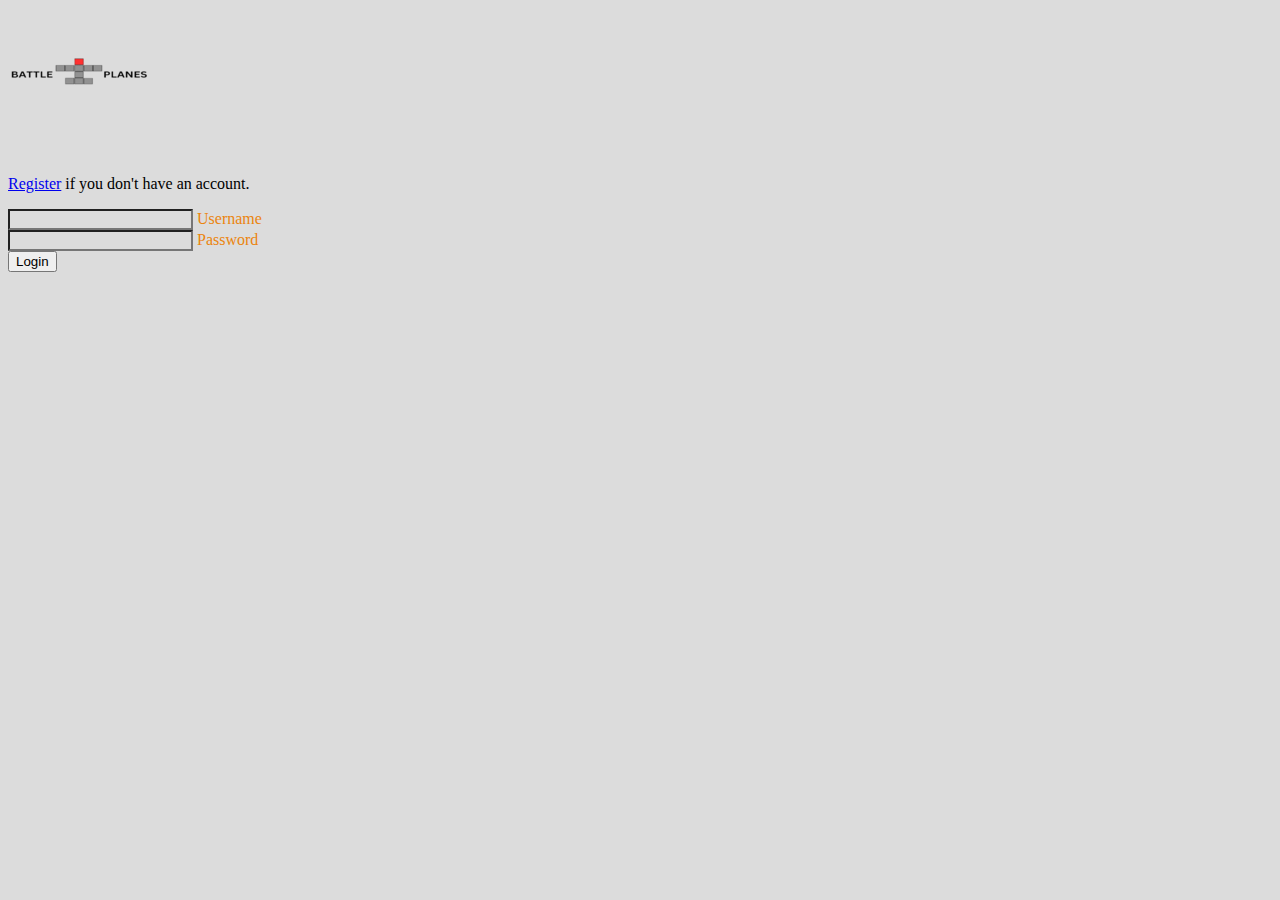
<file: login.html>
<!DOCTYPE html>
<html lang="en">
  <head>
    <meta charset="UTF-8" />
    <meta http-equiv="X-UA-Compatible" content="IE=edge" />
    <meta name="viewport" content="width=device-width, initial-scale=1.0" />
    <title>Login</title>
    <link
      rel="icon"
      href="/static/logo-removebg-preview.png"
      type="image/x-icon"
    />
    <link
      href="https://cdn.jsdelivr.net/npm/bootstrap@5.2.0-beta1/dist/css/bootstrap.min.css"
      rel="stylesheet"
      integrity="sha384-0evHe/X+R7YkIZDRvuzKMRqM+OrBnVFBL6DOitfPri4tjfHxaWutUpFmBp4vmVor"
      crossorigin="anonymous"
    />
    <link
      href="https://cdnjs.cloudflare.com/ajax/libs/font-awesome/5.13.0/css/all.min.css"
      rel="stylesheet"
    />
    <script defer src="/login.js"></script>
    <link rel="stylesheet" href="/main.css" />
  </head>
  <body>
    <section class="vh-100 gradient-custom">
      <div class="container py-5 h-100">
        <div class="row d-flex justify-content-center align-items-center h-100">
          <div class="col-12 col-md-8 col-lg-6 col-xl-5">
            <div class="card bg-dark text-white" style="border-radius: 1rem">
              <div class="card-body p-5 text-center">
                <div class="mb-md-1 mt-md-1 pb-1">
                  <div class="col-lg-12 login-key">
                    <img src="/static/logo-flat.png" />
                  </div>
                  <p id="login-error-message" class="text-white-50 mb-5"></p>
                  <h2 class="fw-bold mb-2 text-uppercase color-primary">
                    Login
                  </h2>

                  <p id="register-instr" class="text-white-50 mb-5">
                    <a href="/register.html">Register</a> if you don't have an
                    account.
                  </p>
                  <form class="login">
                    <div class="form-outline form-white mb-4">
                      <input
                        type="text"
                        id="username"
                        autocomplete="username"
                        class="form-control form-control-lg"
                      />
                      <label id="label-un" class="form-label" for="username"
                        >Username</label
                      >
                    </div>
                    <div class="form-outline form-white mb-4">
                      <input
                        type="password"
                        id="password"
                        autocomplete="current-password"
                        class="form-control form-control-lg"
                      />
                      <label
                        id="label-password"
                        class="form-label"
                        for="password"
                        >Password</label
                      >
                    </div>
                    <button
                      id="login-submit-btn"
                      class="btn btn-outline-light btn-lg px-5"
                      type="submit"
                    >
                      Login
                    </button>
                  </form>
                </div>
              </div>
            </div>
          </div>
        </div>
      </div>
    </section>
  </body>
</html>
</file>
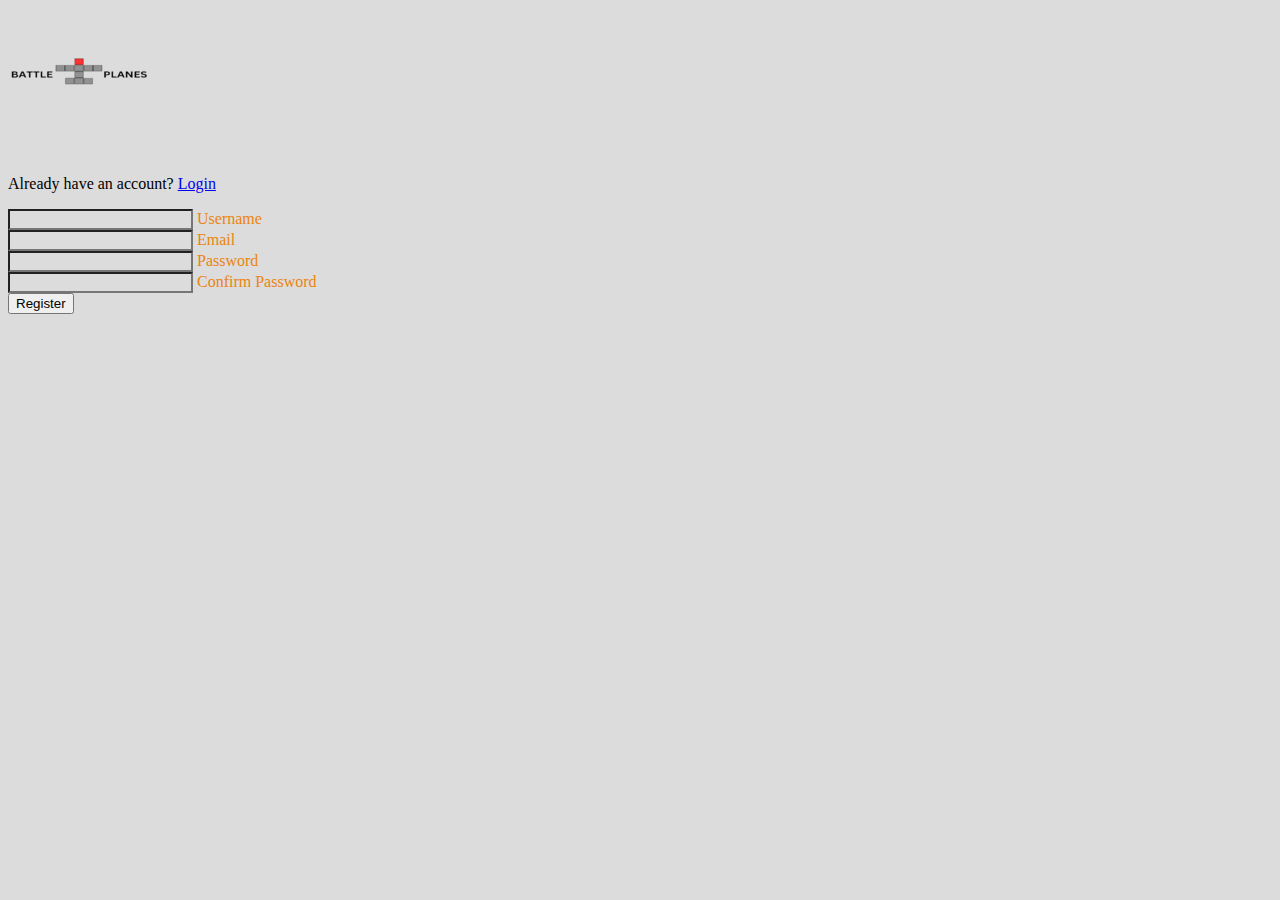
<file: register.html>
<!DOCTYPE html>
<html lang="en">
  <head>
    <meta charset="UTF-8" />
    <meta http-equiv="X-UA-Compatible" content="IE=edge" />
    <meta name="viewport" content="width=device-width, initial-scale=1.0" />
    <title>Register</title>
    <link
      rel="icon"
      href="/static/logo-removebg-preview.png"
      type="image/x-icon"
    />
    <link
      href="https://cdn.jsdelivr.net/npm/bootstrap@5.2.0-beta1/dist/css/bootstrap.min.css"
      rel="stylesheet"
      integrity="sha384-0evHe/X+R7YkIZDRvuzKMRqM+OrBnVFBL6DOitfPri4tjfHxaWutUpFmBp4vmVor"
      crossorigin="anonymous"
    />
    <link
      href="https://cdnjs.cloudflare.com/ajax/libs/font-awesome/5.13.0/css/all.min.css"
      rel="stylesheet"
    />
    <script defer src="/register.js"></script>
    <link rel="stylesheet" href="/main.css" />
  </head>
  <body>
    <section class="vh-100 gradient-custom">
      <div class="container py-5 h-100">
        <div class="row d-flex justify-content-center align-items-center h-100">
          <div class="col-12 col-md-8 col-lg-6 col-xl-5">
            <div class="card bg-dark text-white" style="border-radius: 1rem">
              <div class="card-body p-5 text-center">
                <div class="mb-md-1 mt-md-1 pb-1">
                  <div class="col-lg-12 login-key">
                    <img src="/static/logo-flat.png" />
                  </div>
                  <p id="register-error-message" class="text-white-50 mb-5"></p>
                  <h2 class="fw-bold mb-2 text-uppercase color-primary">
                    Register
                  </h2>

                  <p
                    id="register-username-email"
                    class="text-white-50 mb-5"
                  ></p>
                  <p id="register-instr" class="text-white-50 mb-5">
                    Already have an account? <a href="/login.html">Login</a>
                  </p>
                  <form class="register">
                    <div class="form-outline form-white mb-4">
                      <input
                        type="text"
                        id="username"
                        autocomplete="username"
                        class="form-control form-control-lg"
                      />
                      <label id="label-un" class="form-label" for="username"
                        >Username</label
                      >
                    </div>
                    <div class="form-outline form-white mb-4">
                      <input
                        type="text"
                        id="email"
                        autocomplete="email"
                        class="form-control form-control-lg"
                      />
                      <label id="label-email" class="form-label" for="email"
                        >Email</label
                      >
                    </div>
                    <div class="form-outline form-white mb-4">
                      <input
                        type="password"
                        id="password"
                        autocomplete="current-password"
                        class="form-control form-control-lg"
                      />
                      <label
                        id="label-password"
                        class="form-label"
                        for="password"
                        >Password</label
                      >
                    </div>
                    <div class="form-outline form-white mb-4">
                      <input
                        type="password"
                        id="confirm-password"
                        autocomplete="current-password"
                        class="form-control form-control-lg"
                      />
                      <label
                        id="label-confirm-password"
                        class="form-label"
                        for="confirm-password"
                        >Confirm Password</label
                      >
                    </div>
                    <button
                      id="register-submit-btn"
                      class="btn btn-outline-light btn-lg px-5"
                      type="submit"
                    >
                      Register
                    </button>
                  </form>
                </div>
              </div>
            </div>
          </div>
        </div>
      </div>
    </section>
  </body>
</html>
</file>
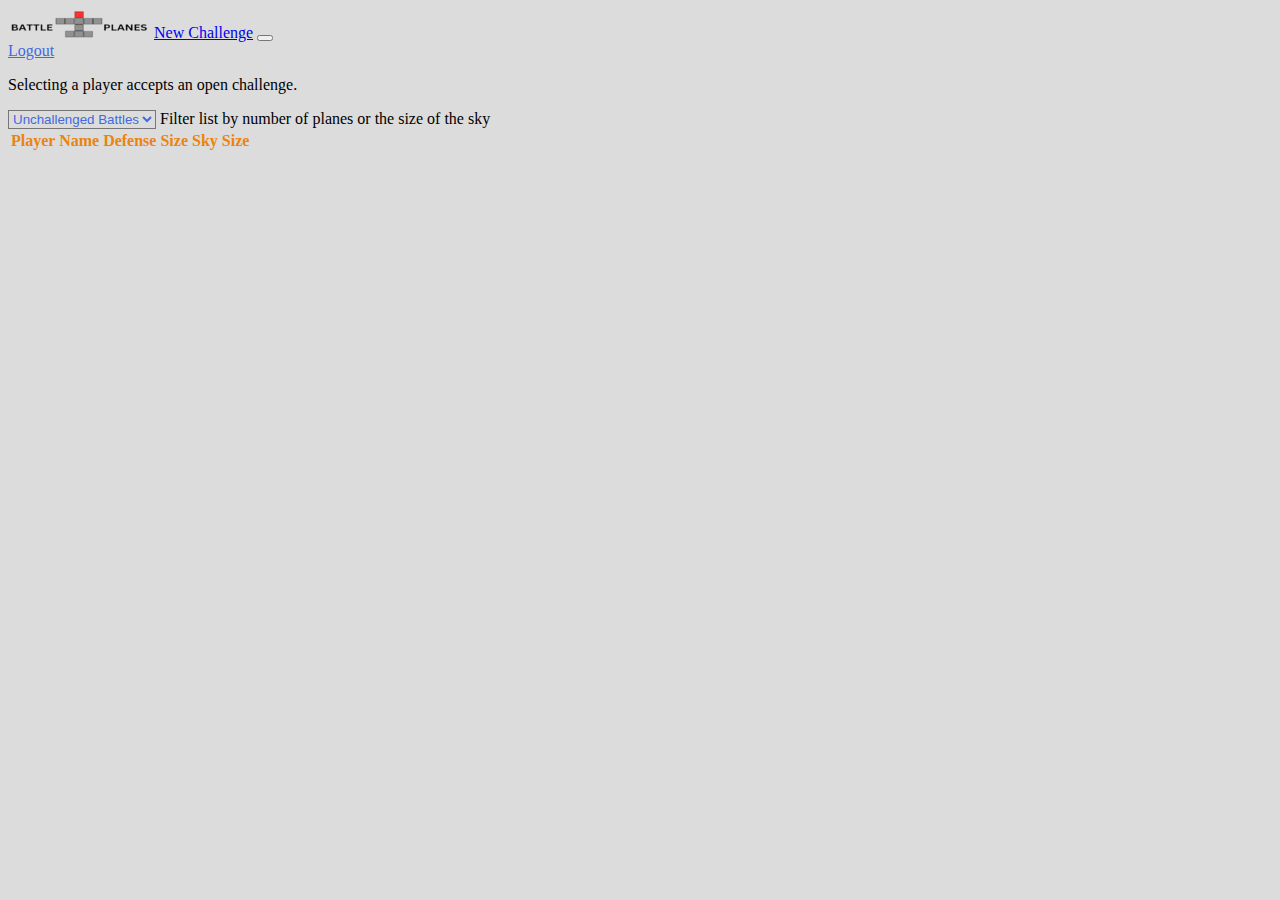
<file: reimb-view.html>
<!DOCTYPE html>
<html lang="en">
  <head>
    <meta charset="UTF-8">
    <meta http-equiv="X-UA-Compatible" content="IE=edge">
    <meta name="viewport" content="width=device-width, initial-scale=1.0">
    <title>Reimbursements</title>
    <link href="https://cdn.jsdelivr.net/npm/bootstrap@5.2.0-beta1/dist/css/bootstrap.min.css" rel="stylesheet" integrity="sha384-0evHe/X+R7YkIZDRvuzKMRqM+OrBnVFBL6DOitfPri4tjfHxaWutUpFmBp4vmVor" crossorigin="anonymous">
    <script defer type="text/javascript" src="/reimb-view.js"></script>
    <link rel="stylesheet" href="/main.css">
  </head>
  <body>
    <nav id="nav" class="navbar navbar-expand-lg bg-light">
      <div class="container-fluid">
        <img id="header1" class="navbar-brand" src="/static/logo-flat.png"/>
        <a id="header2" class="navbar-brand" href="#">New Challenge</a>
        <a id="header3" class="navbar-brand" href="/handle-reimb.html" hidden>Deny or Approve Reimbursements</a>
      

        <button class="navbar-toggler" type="button" data-bs-toggle="collapse" data-bs-target="#navbarSupportedContent" aria-controls="navbarSupportedContent" aria-expanded="false" aria-label="Toggle navigation">
          <span class="navbar-toggler-icon"></span>
        </button>
        <nav class="navbar bg-light">
          <div class="container-fluid">
            <span id="welcome" class="navbar-brand">
            </span>
            <a id="login-status" class="navbar-brand" href="#">Logout</a>
          </div>
        </nav>  
        </div>
      </div>
    </nav>
    <div id="success-messages" hidden></div>
    <section id="new-reimb" hidden>
      <div class="card" style="width: 40rem;">
        <div class="card-body">
          <h5 class="card-title">New Reimbursement Request</h5><br><br>
          <p class="card-text">Please add the accurate details including a photo or a scan of your receipt.</p>
          
            <form>
              <div class="mb-3">
                <label for="amount" class="form-label">Enter Amount</label>
                <input type="text" class="form-control" id="amount" >
              </div>
              <div class="mb-3">
                <label for="description" class="form-label">Description</label>
                <input type="text" class="form-control" id="description">
              </div>
              <div>
                <label for="receipt">Upload Receipt:</label>
                <input type="file" enctype="multipart/form-data" class="form-control" id="receipt" name="receipt"><br><br>
              </div>
              <div>
                <label for="receipt">Select the Expense Category:</label>
                <select name="status" id="category">
                  <option class="dropdown-item" value="0">Click here to make a selection</option>
                  <option class="dropdown-item" value="1">Lodging</option>
                  <option class="dropdown-item" value="2">Travel</option>
                  <option class="dropdown-item" value="3">Food</option>
                  <option class="dropdown-item" value="4">Other</option>
                </select>
              </div><br><br>
              <a id="submit-btn" href="#" class="btn btn-outline-light btn-lg px-5">Submit Reimbursement Request</a>
              <a id="cancel-btn" href="#" class="btn btn-outline-light btn-lg px-5">Cancel</a>
              <div id="error-message"></div>
            </form>
        </div>
      </div>   
    </section>
    <div id="fil" class="container-fluid dropdown-center">
      <p id="server-error"></p>
      <p>
        Selecting a player accepts an open challenge.
      </p>
        <select name="status" id="filter">
          <option class="dropdown-item" value="0">Unchallenged Battles </option>
          <option class="dropdown-item" value="1">Defense Size</option>
          <option class="dropdown-item" value="2">Sky Size</option>
          <option class="dropdown-item" value="3" hidden>Denied</option>
        </select><span> Filter list by number of planes or the size of the sky </span>
    </div>
    <section>
      <table id="reimb-tbl" class="table">
        <thead>
          <tr>
            <th scope="col">Player Name</th>
            <th scope="col">Defense Size</th>
            <th scope="col">Sky Size</th>
          </tr>
        </thead>
        <tbody id="reimb-tbl-tbody">
                    
        </tbody>
      </table>
    </section>
  </body>
</html>
</file>
<file: main.css>
#header {
  background: url(https://images.unsplash.com/photo-1477948879622-5f16e220fa42?ixlib=rb-1.2.1&ixid=MnwxMjA3fDB8MHxzZWFyY2h8MjN8fG1vdW50YWluJTIwcmFuZ2V8ZW58MHx8MHx8&auto=format&fit=crop&w=1000&q=60)
    center center / cover no-repeat;
}
body,
nav {
  background-color: gainsboro;
}

form .login,
#add-plane {
  background-color: gainsboro;
}

img {
  background-color: gainsboro;
}

ul .dropdown-menu {
  background-color: gainsboro;
}

select,
input,
textarea {
  background-color: gainsboro;
}

div #filter,
#card-body-defense,
#card-body-attack,
#card-body-defense-params {
  background-color: gainsboro;
}

#login-status,
#login,
#logout,
#back-to-history,
#concede-defeat,
#new-challenge,
#battle-history,
#battle-history-link,
#lobby-link,
#lobby-link,
#change-email-link,
#change-password-link,
#change-email-btn,
#cancel-email-btn,
#change-password-btn,
#cancel-password-btn,
#header3,
#logout-btn,
#welcome-user,
#filter,
#instr,
#set-params-btn,
#reset-params-btn,
#evaluate-btn,
#open-btn,
#submit-btn,
#cancel-btn,
#unchallenged-list,
#test-plane {
  color: royalblue;
}

th,
#label-un,
#label-email,
#label-confirm-password,
#label-password,
#battle-defense-title,
#battle-attack-title,
.card-title {
  color: rgb(235, 132, 14);
}

#defense-setup-timer,
#opponent-timer,
#user-timer,
#defense-setup-timer1 {
  font-size: xx-large;
  margin-top: 2%;
  margin-left: 2%;
  color: rgb(235, 132, 14);
}

#success-messages,
#plane-message {
  width: 8em;
  font-size: xx-large;
  margin-top: 2%;
  margin-left: 2%;
  color: rgb(92, 240, 6);
}

.error-message {
  width: 8em;
  font-size: xx-medium;
  margin-top: 2%;
  margin-left: 2%;
  color: rgb(240, 6, 6);
}

.success-message {
  width: 8em;
  font-size: xx-medium;
  margin-top: 2%;
  margin-left: 2%;
  color: rgb(3, 150, 11);
}

#defense-sky #attack-sky {
  display: block;
}

#defense-messages,
#attack-messages {
  width: 190px;
  height: 100px;
  overflow-y: auto;
  display: flex;
  white-space: pre-wrap;
}

#opponent-turn-message,
#user-turn-message {
  font-style: bold;
  font-size: 1.5rem;
}

.grid-cell,
.grid-cell-attacked {
  width: 50px;
  height: 50px;
  box-sizing: border-box;
  position: relative;
  display: flex;
  justify-content: center;
  align-items: center;
  float: left;
  border: solid 1px #000;
}

#defense-sky .grid-cell:hover,
#battle-attack-sky .grid-cell:hover {
  background-color: rgb(206, 7, 233);
  cursor: pointer;
}

#battle-attack-sky .grid-cell-attacked:hover {
  background-color: rgb(206, 7, 233);
}

.column *:not(div, textarea, input) {
  padding-left: 20px;
}

.grid-cell-outer-top {
  width: 50px;
  height: 50px;
  box-sizing: border-box;
  position: relative;
  display: flex;
  justify-content: center;
  align-items: center;
  float: left;
}

.grid-cell-outer-side {
  width: 50px;
  height: 50px;
  box-sizing: border-box;
  position: relative;
  display: flex;
  justify-content: center;
  align-items: center;
  float: left;
  border-right: solid 1px #000;
}

.lead {
  color: rgb(0, 0, 0);
}

#add-plane {
  height: 600px;
}

.login-key {
  height: 100px;
  font-size: 80px;
  line-height: 100px;
  background: gainsboro;
  -webkit-background-clip: text;
  background-clip: inherit;
  -webkit-text-fill-color: transparent;
}

.navbar {
  --bs-navbar-padding-x: 0;
  --bs-navbar-padding-y: 0;
}

.container-fluid {
  background-color: gainsboro;
}

#change-email,
#change-password {
  max-width: 420px;
}

.chg-email,
.chg-pass {
  justify-content: space-between;
  display: flex;
  padding-top: 5px;
}

.b-error {
  color: red;
}

.b-success {
  color: green;
}

.background-color-primary {
  background-color: gainsboro;
}

.color-primary {
  color: gainsboro;
}

.cursor-pointer {
  cursor: pointer;
}

.home-card {
  height: 550px;
}
</file>
